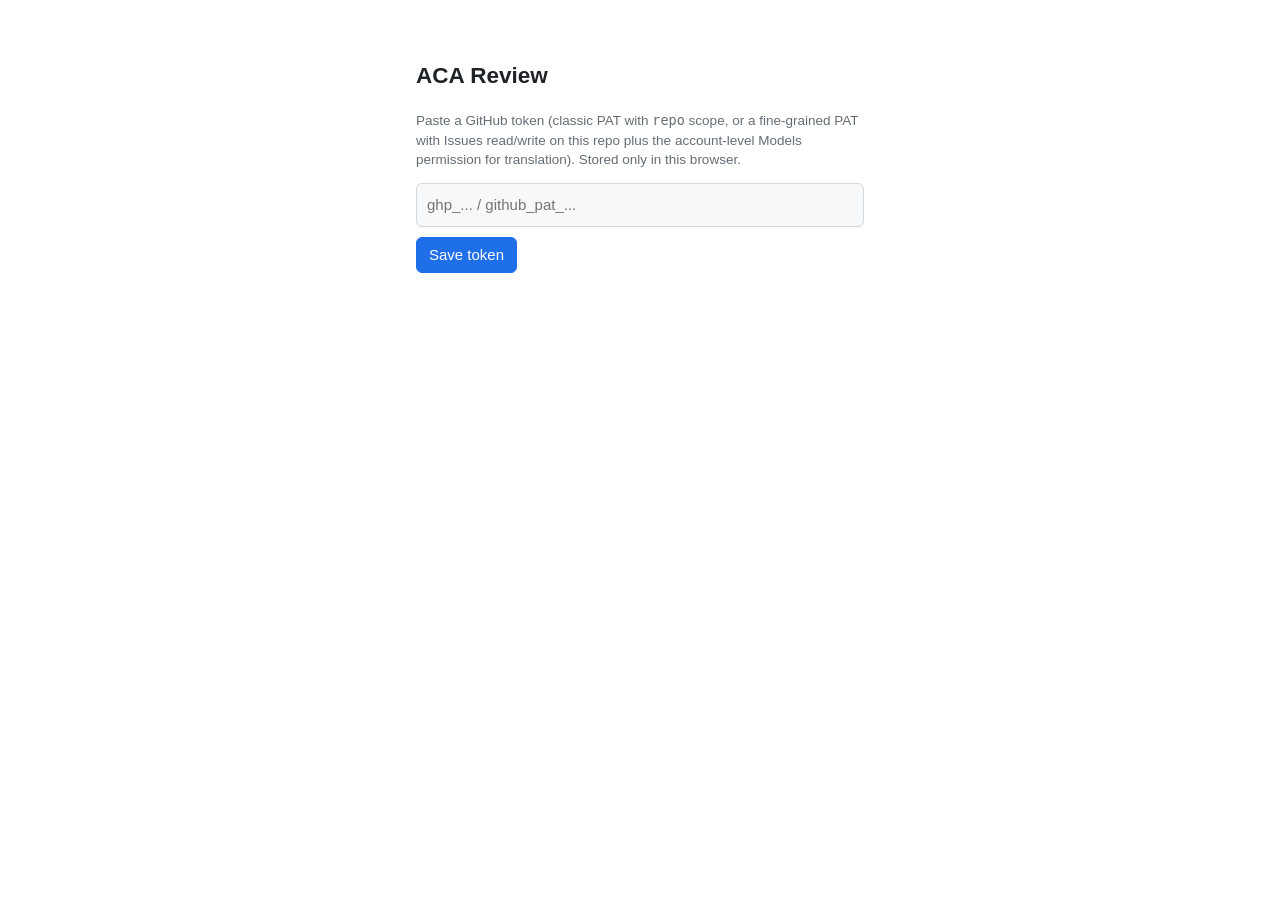
<file: ui/index.html>
<!DOCTYPE html>
<html lang="en">
<head>
<meta charset="utf-8">
<meta name="viewport" content="width=device-width, initial-scale=1, viewport-fit=cover">
<meta name="theme-color" content="#1f6feb">
<meta name="apple-mobile-web-app-capable" content="yes">
<title>ACA Review</title>
<style>
  :root {
    --bg: #ffffff; --fg: #1f2328; --muted: #656d76; --line: #d0d7de;
    --accent: #1f6feb; --green: #1a7f37; --red: #cf222e; --blue: #0969da;
    --green-bg: #dafbe1; --red-bg: #ffebe9; --blue-bg: #ddf4ff; --card: #f6f8fa;
  }
  @media (prefers-color-scheme: dark) {
    :root {
      --bg: #0d1117; --fg: #e6edf3; --muted: #8b949e; --line: #30363d;
      --accent: #388bfd; --green: #3fb950; --red: #f85149; --blue: #58a6ff;
      --green-bg: #12261e; --red-bg: #2d1214; --blue-bg: #0c2d6b33; --card: #161b22;
    }
  }
  * { box-sizing: border-box; }
  body { margin: 0; background: var(--bg); color: var(--fg);
         font: 15px/1.45 -apple-system, BlinkMacSystemFont, "Segoe UI", sans-serif; }
  header { position: sticky; top: 0; z-index: 10; background: var(--bg);
           border-bottom: 1px solid var(--line); padding: 10px 14px;
           display: flex; align-items: center; gap: 12px; flex-wrap: wrap; }
  header h1 { font-size: 16px; margin: 0; }
  .stat { color: var(--muted); font-size: 13px; }
  .spacer { flex: 1; }
  button { font: inherit; border: 1px solid var(--line); background: var(--card);
           color: var(--fg); border-radius: 6px; padding: 6px 12px; cursor: pointer; }
  button:hover { border-color: var(--muted); }
  button.primary { background: var(--accent); border-color: var(--accent); color: #fff; }
  button.small { padding: 2px 9px; font-size: 12.5px; }
  #banner { display: none; padding: 8px 14px; font-size: 14px; }
  #banner.err { display: block; background: var(--red-bg); color: var(--red); }
  #banner.ok { display: block; background: var(--green-bg); color: var(--green); }
  main { max-width: 900px; margin: 0 auto; padding: 8px 10px 90px; }
  .group-head { position: sticky; top: 49px; background: var(--bg); z-index: 5;
                display: flex; align-items: center; gap: 8px; padding: 14px 4px 6px;
                border-bottom: 2px solid var(--line); }
  .group-head b { font-size: 15px; }
  .group-head .count { color: var(--muted); font-size: 13px; }
  .row { border-bottom: 1px solid var(--line); }
  .row-head { display: flex; align-items: center; gap: 8px; padding: 9px 4px;
              cursor: pointer; -webkit-tap-highlight-color: transparent; }
  .row-head:hover { background: var(--card); }
  .row.focused .row-head { outline: 2px solid var(--accent); outline-offset: -2px; }
  .row-title { flex: 1; min-width: 0; overflow: hidden; text-overflow: ellipsis;
               white-space: nowrap; }
  .row.open .row-title { white-space: normal; }
  .chip { font-size: 11.5px; padding: 1px 7px; border-radius: 10px;
          background: var(--card); border: 1px solid var(--line);
          color: var(--muted); white-space: nowrap; }
  .row.d-approve { background: var(--green-bg); }
  .row.d-reject  { background: var(--red-bg); }
  .row.d-edit    { background: var(--blue-bg); }
  .verdict { font-size: 12px; font-weight: 600; white-space: nowrap; }
  .d-approve .verdict { color: var(--green); }
  .d-reject  .verdict { color: var(--red); }
  .d-edit    .verdict { color: var(--blue); }
  .detail { display: none; padding: 4px 10px 14px; }
  .row.open .detail { display: block; }
  .detail .abs { color: var(--fg); margin: 8px 0; font-size: 14px; }
  .detail .meta { color: var(--muted); font-size: 13px; margin: 4px 0; }
  .detail a { color: var(--accent); }
  .actions { display: flex; gap: 8px; margin-top: 10px; flex-wrap: wrap; }
  .actions button { min-height: 38px; }
  .btn-approve.active { background: var(--green); border-color: var(--green); color: #fff; }
  .btn-reject.active  { background: var(--red); border-color: var(--red); color: #fff; }
  .btn-edit.active    { background: var(--blue); border-color: var(--blue); color: #fff; }
  .editbox { display: none; margin-top: 10px; padding: 10px; background: var(--card);
             border: 1px solid var(--line); border-radius: 8px; }
  .editbox.show { display: block; }
  .editbox label { display: block; font-size: 12.5px; color: var(--muted); margin: 8px 0 3px; }
  .editbox select, .editbox input[type=text], .editbox textarea {
    width: 100%; font: inherit; padding: 7px 9px; border-radius: 6px;
    border: 1px solid var(--line); background: var(--bg); color: var(--fg); }
  .tagrow { display: flex; gap: 10px; flex-wrap: wrap; }
  .tagrow label { display: flex; align-items: center; gap: 4px; margin: 2px 0;
                  font-size: 13px; color: var(--fg); }
  #submitbar { position: fixed; bottom: 0; left: 0; right: 0; z-index: 20;
               background: var(--bg); border-top: 1px solid var(--line);
               padding: 10px 14px calc(10px + env(safe-area-inset-bottom));
               display: flex; align-items: center; gap: 12px; }
  #submitbar .pending { font-size: 14px; }
  #acks { font-size: 12.5px; color: var(--muted); }
  dialog { border: 1px solid var(--line); border-radius: 10px; background: var(--bg);
           color: var(--fg); max-width: 640px; width: 92vw; padding: 0; }
  dialog::backdrop { background: rgba(0,0,0,.45); }
  dialog .body { padding: 16px; max-height: 70vh; overflow: auto; }
  dialog pre { background: var(--card); padding: 10px; border-radius: 8px;
               white-space: pre-wrap; word-break: break-word; font-size: 13px; }
  dialog .foot { padding: 12px 16px; border-top: 1px solid var(--line);
                 display: flex; gap: 10px; justify-content: flex-end; }
  #login { max-width: 480px; margin: 60px auto; padding: 0 16px; }
  #login input { width: 100%; font: inherit; padding: 10px; border-radius: 6px;
                 border: 1px solid var(--line); background: var(--card); color: var(--fg); }
  #login p { color: var(--muted); font-size: 13.5px; }
  .cap { font-size: 13px; margin: 4px 0; }
  kbd { background: var(--card); border: 1px solid var(--line); border-radius: 4px;
        padding: 0 5px; font-size: 12px; }
  .hint { color: var(--muted); font-size: 12.5px; padding: 8px 4px; }
</style>
</head>
<body>

<div id="login" style="display:none">
  <h2>ACA Review</h2>
  <p>Paste a GitHub token (classic PAT with <code>repo</code> scope, or a
     fine-grained PAT with Issues read/write on this repo plus the account-level
     Models permission for translation). Stored only in this browser.</p>
  <input id="tokenInput" type="password" placeholder="ghp_... / github_pat_...">
  <div style="margin-top:10px"><button class="primary" id="saveToken">Save token</button></div>
  <div id="caps" style="margin-top:14px"></div>
</div>

<div id="app" style="display:none">
  <header>
    <h1>📥 Review</h1>
    <span class="stat" id="statPool"></span>
    <span class="stat" id="statDone"></span>
    <span class="spacer"></span>
    <button class="small" id="refresh">↻ Refresh</button>
    <button class="small" id="logout" title="Forget token">⎋</button>
  </header>
  <div id="banner"></div>
  <main id="list"></main>
  <div id="submitbar">
    <span class="pending" id="pendingCount">0 drafted</span>
    <span id="acks"></span>
    <span class="spacer"></span>
    <button id="clearDraft" class="small">Clear</button>
    <button class="primary" id="submit">Submit</button>
  </div>
</div>

<dialog id="confirmDlg">
  <div class="body">
    <h3 style="margin-top:0">Comments to post</h3>
    <div id="dlgContent"></div>
  </div>
  <div class="foot">
    <button id="dlgCancel">Cancel</button>
    <button class="primary" id="dlgSend">Post</button>
  </div>
</dialog>

<script>
'use strict';
/* ============ config ============ */
const OWNER = 'EuniAI', REPO = 'awesome-code-agents';
const REVIEWER = 'zhaoyang-chu';           // casefolded login; decide.yml trusts the same
const API = 'https://api.github.com';
const RAW = `https://raw.githubusercontent.com/${OWNER}/${REPO}/main`;
const MODELS_URL = 'https://models.github.ai/inference/chat/completions';
const MODELS_MODEL = 'openai/gpt-4o-mini';
const LS = { token: 'aca_token', draft: 'aca_draft', acks: 'aca_acks', done: 'aca_done_today' };

/* ============ tiny state ============ */
let token = localStorage.getItem(LS.token) || '';
let draft = JSON.parse(localStorage.getItem(LS.draft) || '{}');   // key issue#idx -> decision
let entries = [];            // undecided queue items
let leafMeta = {};           // leaf key -> {emoji,title,path,order}
let leafKeys = [];
let focusIdx = -1;
const $ = s => document.querySelector(s);

function saveDraft() { localStorage.setItem(LS.draft, JSON.stringify(draft)); updateBar(); }
function banner(msg, cls) { const b = $('#banner'); b.textContent = msg; b.className = cls || ''; }
function todayKey() { return new Date().toISOString().slice(0, 10); }
function bumpDone(n) {
  const d = JSON.parse(localStorage.getItem(LS.done) || '{}');
  const k = todayKey(); d[k] = (d[k] || 0) + n;
  localStorage.setItem(LS.done, JSON.stringify(d)); return d[k];
}
function doneToday() { return (JSON.parse(localStorage.getItem(LS.done) || '{}'))[todayKey()] || 0; }

/* ============ GitHub API ============ */
async function gh(path, opts = {}) {
  const r = await fetch(API + path, { ...opts, headers: {
    'Authorization': 'Bearer ' + token,
    'Accept': 'application/vnd.github+json',
    ...(opts.body ? { 'Content-Type': 'application/json' } : {}),
    ...opts.headers } });
  if (!r.ok) throw new Error(`${path} -> ${r.status} ${await r.text().then(t=>t.slice(0,140))}`);
  return r.status === 204 ? null : r.json();
}
async function ghPaged(path) {
  let out = [], page = 1;
  for (;;) {
    const batch = await gh(`${path}${path.includes('?') ? '&' : '?'}per_page=100&page=${page}`);
    out = out.concat(batch);
    if (batch.length < 100) return out;
    page++;
  }
}

/* ============ decision parsing (mirrors automation/reviewflow.py) ============ */
const RE_APPROVE = /\/approve\s+(all|[\d,\s\-]+)/gi;
const RE_REJECT  = /\/reject\s+(all|[\d,\s\-]+)([^\/\n]*)/gi;
const RE_EDIT    = /\/edit\s+(\d+)\s+([^\n]+?)(?=\s*\/(?:approve|reject|edit)\b|\s*\n|\s*$)/gi;
function parseIndices(spec, n) {
  spec = spec.trim();
  if (spec.toLowerCase() === 'all') return Array.from({length: n}, (_, i) => i + 1);
  const out = [];
  for (const part of spec.split(',')) {
    const p = part.trim(), m = p.match(/^(\d+)-(\d+)$/);
    if (m) { for (let i = +m[1]; i <= +m[2]; i++) out.push(i); }
    else if (/^\d+$/.test(p)) out.push(+p);
  }
  return out.filter(i => i >= 1 && i <= n);
}
function decidedIndices(comments, n) {
  const decided = new Set();
  for (const c of comments) {
    if (((c.user || {}).login || '').toLowerCase() !== REVIEWER) continue;
    const body = c.body || '', events = [];
    for (const m of body.matchAll(RE_APPROVE)) events.push([m.index, m[1]]);
    for (const m of body.matchAll(RE_REJECT))  events.push([m.index, m[1]]);
    for (const m of body.matchAll(RE_EDIT))    events.push([m.index, m[1]]);
    for (const [, spec] of events.sort((a, b) => a[0] - b[0]))
      for (const i of parseIndices(String(spec), n)) decided.add(i);
  }
  return decided;
}

/* ============ load ============ */
async function loadTaxonomy() {
  const tax = await (await fetch(`${RAW}/automation/data/taxonomy.json`)).json();
  leafMeta = {}; leafKeys = [];
  const walk = (nodes, path) => nodes.forEach(nd => {
    const label = `${nd.emoji || ''} ${nd.title}`.trim();
    if (nd.children && nd.children.length) walk(nd.children, [...path, label]);
    else { leafMeta[nd.key] = { label, path: path.join(' › '), order: leafKeys.length }; leafKeys.push(nd.key); }
  });
  walk(tax.nodes, []);
}
async function loadPool() {
  banner('Loading pool…');
  const issues = await ghPaged(`/repos/${OWNER}/${REPO}/issues?labels=paper-review&state=open`);
  entries = [];
  for (const issue of issues) {
    const m = (issue.body || '').match(/```json\n([\s\S]*?)\n```/);
    if (!m) continue;
    let payload; try { payload = JSON.parse(m[1]); } catch { continue; }
    const comments = await ghPaged(`/repos/${OWNER}/${REPO}/issues/${issue.number}/comments`);
    const done = decidedIndices(comments, payload.length);
    payload.forEach((e, i) => {
      if (!done.has(i + 1)) entries.push({ issue: issue.number, idx: i + 1, ...e });
    });
  }
  const order = e => (leafMeta[e.category] || { order: 999 }).order;
  entries.sort((a, b) => order(a) - order(b) || a.issue - b.issue || a.idx - b.idx);
  // drop drafts whose entries are gone (already applied)
  const alive = new Set(entries.map(e => `${e.issue}#${e.idx}`));
  for (const k of Object.keys(draft)) if (!alive.has(k)) delete draft[k];
  saveDraft();
  render();
  banner('');
}

/* ============ render ============ */
function esc(s) { return String(s || '').replace(/[&<>"]/g, c => ({'&':'&amp;','<':'&lt;','>':'&gt;','"':'&quot;'}[c])); }
const SRC = { inbox: '📥', backfill: '🕰️', backlog: '🗃️' };
const TAGS = ['survey', 'empirical', 'position', 'benchmark', 'model', 'training-data'];

function render() {
  $('#statPool').textContent = `${entries.length} in pool`;
  $('#statDone').textContent = `· ${doneToday()} cleared today`;
  const list = $('#list'); list.innerHTML = '';
  let lastCat = null;
  entries.forEach((e, qi) => {
    if (e.category !== lastCat) {
      lastCat = e.category;
      const meta = leafMeta[e.category] || { label: e.category, path: '' };
      const n = entries.filter(x => x.category === e.category).length;
      const gh = document.createElement('div');
      gh.className = 'group-head';
      gh.innerHTML = `<b>${esc(meta.path ? meta.path + ' › ' : '')}${esc(meta.label)}</b>
        <span class="count">${n}</span><span class="spacer"></span>
        <button class="small" data-groupapprove="${esc(e.category)}">✓ approve group</button>`;
      list.appendChild(gh);
    }
    list.appendChild(rowEl(e, qi));
  });
  if (!entries.length) list.innerHTML = '<p class="hint">Pool is clear. 🎉</p>';
  else list.insertAdjacentHTML('beforeend',
    '<p class="hint">Keys: <kbd>j</kbd>/<kbd>k</kbd> move · <kbd>enter</kbd> open · <kbd>a</kbd> approve · <kbd>r</kbd> reject · <kbd>e</kbd> edit</p>');
  updateBar();
}

function rowEl(e, qi) {
  const key = `${e.issue}#${e.idx}`, d = draft[key];
  const row = document.createElement('div');
  row.className = 'row' + (d ? ' d-' + d.action : '');
  row.dataset.key = key; row.dataset.qi = qi;
  const p = e.paper, authors = (p.authors || []).slice(0, 3).join(', ');
  const verdict = d ? ({approve: '✓', reject: '✗', edit: '✎ ' + (d.category || '')}[d.action]) : '';
  row.innerHTML = `
    <div class="row-head">
      <span class="chip">${esc(e.category)}</span>
      <span class="row-title">${esc(p.title)}</span>
      <span class="verdict">${esc(verdict)}</span>
      <span>${SRC[e.source] || ''}</span>
    </div>
    <div class="detail">
      <div class="meta">${esc(authors)}${(p.authors||[]).length>3?', et al.':''} · ${esc(p.venue)} ·
        <a href="${esc((p.links||{}).paper)}" target="_blank" rel="noopener">paper ↗</a> · #${e.issue}/${e.idx}</div>
      <div class="abs">${esc(e.summary)}</div>
      <div class="meta">classifier: ${esc(e.reason)}</div>
      <div class="actions">
        <button class="btn-approve ${d && d.action==='approve' ? 'active':''}">✓ Approve</button>
        <button class="btn-reject ${d && d.action==='reject' ? 'active':''}">✗ Reject</button>
        <button class="btn-edit ${d && d.action==='edit' ? 'active':''}">✎ Edit</button>
        <button class="btn-clear small">↺</button>
      </div>
      <div class="editbox ${d && (d.action==='reject') ? 'show':''}" data-box="reject">
        <label>Reject reason (中文可,提交时自动翻译)</label>
        <input type="text" class="in-rejreason" value="${esc(d && d.rejreason || '')}">
      </div>
      <div class="editbox ${d && d.action==='edit' ? 'show':''}" data-box="edit">
        <label>Category</label>
        <select class="in-cat">${leafKeys.map(k =>
          `<option value="${k}" ${((d&&d.category)||e.category)===k?'selected':''}>${esc(k)}</option>`).join('')}</select>
        <label>Tags</label>
        <div class="tagrow">${TAGS.map(t => `<label><input type="checkbox" class="in-tag" value="${t}"
          ${((d&&d.tags)||e.tags||[]).includes(t)?'checked':''}>${t}</label>`).join('')}</div>
        <label>Venue (blank = keep "${esc(p.venue)}")</label>
        <input type="text" class="in-venue" value="${esc(d && d.venue || '')}">
        <label>Reason (中文可)</label>
        <input type="text" class="in-editreason" value="${esc(d && d.editreason || '')}">
      </div>
    </div>`;
  return row;
}

function setDraft(key, dec) {
  if (dec) draft[key] = dec; else delete draft[key];
  saveDraft();
  const row = document.querySelector(`.row[data-key="${CSS.escape(key)}"]`);
  if (!row) return;
  const e = entries.find(x => `${x.issue}#${x.idx}` === key);
  const open = row.classList.contains('open'), focused = row.classList.contains('focused');
  const fresh = rowEl(e, +row.dataset.qi);
  if (open) fresh.classList.add('open');
  if (focused) fresh.classList.add('focused');
  row.replaceWith(fresh);
}

function updateBar() {
  const n = Object.keys(draft).length;
  $('#pendingCount').textContent = `${n} drafted`;
  $('#submit').disabled = !n;
}

/* ============ interactions ============ */
document.addEventListener('click', ev => {
  const gBtn = ev.target.closest('[data-groupapprove]');
  if (gBtn) {
    const cat = gBtn.dataset.groupapprove;
    const targets = entries.filter(e => e.category === cat);
    if (confirm(`Approve all ${targets.length} papers in ${cat}?`))
      targets.forEach(e => setDraft(`${e.issue}#${e.idx}`, { action: 'approve' }));
    return;
  }
  const row = ev.target.closest('.row');
  if (!row) return;
  const key = row.dataset.key;
  const grab = () => collectInputs(row, key);
  if (ev.target.closest('.btn-approve')) return setDraft(key, { action: 'approve' });
  if (ev.target.closest('.btn-reject'))  return setDraft(key, { action: 'reject', rejreason: grab().rejreason });
  if (ev.target.closest('.btn-edit'))    return setDraft(key, { action: 'edit', ...grab() });
  if (ev.target.closest('.btn-clear'))   return setDraft(key, null);
  if (ev.target.closest('.row-head')) { row.classList.toggle('open'); focusRow(+row.dataset.qi); }
});
document.addEventListener('input', ev => {
  const row = ev.target.closest('.row'); if (!row) return;
  const key = row.dataset.key, d = draft[key]; if (!d) return;
  Object.assign(d, collectInputs(row, key)); saveDraft();
});
function collectInputs(row, key) {
  const v = sel => { const el = row.querySelector(sel); return el ? el.value.trim() : ''; };
  return {
    rejreason: v('.in-rejreason'),
    category: v('.in-cat'),
    tags: [...row.querySelectorAll('.in-tag:checked')].map(x => x.value),
    venue: v('.in-venue'),
    editreason: v('.in-editreason'),
  };
}
function focusRow(qi) {
  focusIdx = qi;
  document.querySelectorAll('.row.focused').forEach(r => r.classList.remove('focused'));
  const row = document.querySelector(`.row[data-qi="${qi}"]`);
  if (row) { row.classList.add('focused'); row.scrollIntoView({ block: 'nearest' }); }
}
document.addEventListener('keydown', ev => {
  if (['INPUT', 'TEXTAREA', 'SELECT'].includes(document.activeElement.tagName)) return;
  const row = document.querySelector(`.row[data-qi="${focusIdx}"]`);
  const key = row && row.dataset.key;
  if (ev.key === 'j') focusRow(Math.min(focusIdx + 1, entries.length - 1));
  else if (ev.key === 'k') focusRow(Math.max(focusIdx - 1, 0));
  else if (ev.key === 'Enter' && row) row.classList.toggle('open');
  else if (ev.key === 'a' && key) setDraft(key, { action: 'approve' });
  else if (ev.key === 'r' && key) { row.classList.add('open'); setDraft(key, { action: 'reject', rejreason: '' });
    setTimeout(() => row.querySelector('.in-rejreason') && document.querySelector(`.row[data-qi="${focusIdx}"] .in-rejreason`).focus(), 0); }
  else if (ev.key === 'e' && key) { row.classList.add('open'); setDraft(key, { action: 'edit', ...collectInputs(row, key) }); }
});

/* ============ translation (GitHub Models) ============ */
const hasCJK = s => /[一-鿿]/.test(s || '');
function sanitize(s) { return String(s || '').replace(/[\/=\n\r]+/g, ' ').replace(/\s+/g, ' ').trim(); }
async function translateAll(texts) {
  if (!texts.length) return [];
  const r = await fetch(MODELS_URL, {
    method: 'POST',
    headers: { 'Authorization': 'Bearer ' + token, 'Content-Type': 'application/json' },
    body: JSON.stringify({
      model: MODELS_MODEL, temperature: 0.2,
      messages: [
        { role: 'system', content:
          'Translate each Chinese review note to concise English for a paper-curation command. ' +
          'Keep technical terms. Output ONLY a JSON array of strings, same order and length as the input. ' +
          'Never use slashes, equals signs, or newlines inside the strings.' },
        { role: 'user', content: JSON.stringify(texts) }],
    }),
  });
  if (!r.ok) throw new Error(`translation failed: ${r.status} ${await r.text().then(t=>t.slice(0,140))}`);
  const data = await r.json();
  let content = (data.choices[0].message.content || '').trim()
    .replace(/^```json?\s*/i, '').replace(/```$/, '');
  const arr = JSON.parse(content);
  if (!Array.isArray(arr) || arr.length !== texts.length) throw new Error('translation shape mismatch');
  return arr.map(sanitize);
}

/* ============ submit ============ */
function compressIndices(nums) {
  nums = [...nums].sort((a, b) => a - b);
  const parts = [];
  for (let i = 0; i < nums.length;) {
    let j = i; while (j + 1 < nums.length && nums[j + 1] === nums[j] + 1) j++;
    parts.push(j > i + 0 && nums[j] !== nums[i] ? (nums[j] === nums[i] + 1 ? `${nums[i]},${nums[j]}` : `${nums[i]}-${nums[j]}`) : `${nums[i]}`);
    i = j + 1;
  }
  return parts.join(',');
}
async function buildComments() {
  // gather Chinese strings for one batched translation
  const pending = Object.entries(draft);
  const zhTexts = [], zhSlots = [];
  for (const [key, d] of pending)
    for (const field of ['rejreason', 'editreason', 'venue'])
      if (hasCJK(d[field])) { zhSlots.push([d, field]); zhTexts.push(d[field]); }
  if (zhTexts.length) {
    banner(`Translating ${zhTexts.length} notes…`);
    const en = await translateAll(zhTexts);
    zhSlots.forEach(([d, f], i) => { d[f] = en[i]; });
    saveDraft();
  }
  // group by issue
  const byIssue = {};
  for (const [key, d] of pending) {
    const [issue, idx] = key.split('#').map(Number);
    (byIssue[issue] = byIssue[issue] || []).push({ idx, d });
  }
  const comments = {};
  for (const [issue, items] of Object.entries(byIssue)) {
    const lines = [];
    const approves = items.filter(x => x.d.action === 'approve').map(x => x.idx);
    if (approves.length) lines.push(`/approve ${compressIndices(approves)}`);
    const plainRejects = items.filter(x => x.d.action === 'reject' && !sanitize(x.d.rejreason)).map(x => x.idx);
    if (plainRejects.length) lines.push(`/reject ${compressIndices(plainRejects)}`);
    for (const { idx, d } of items.filter(x => x.d.action === 'reject' && sanitize(x.d.rejreason)))
      lines.push(`/reject ${idx} ${sanitize(d.rejreason)}`);
    for (const { idx, d } of items.filter(x => x.d.action === 'edit')) {
      const e = entries.find(x => x.issue === +issue && x.idx === idx) || {};
      const kv = [];
      if (d.category && d.category !== e.category) kv.push(`category=${d.category}`);
      if (d.tags && JSON.stringify(d.tags) !== JSON.stringify(e.tags || []))
        kv.push(`tags=${d.tags.length ? d.tags.join(',') : '-'}`);
      if (sanitize(d.venue)) kv.push(`venue=${sanitize(d.venue)}`);
      if (sanitize(d.editreason)) kv.push(`reason=${sanitize(d.editreason)}`);
      lines.push(kv.length ? `/edit ${idx} ${kv.join(' ')}` : `/approve ${idx}`);
    }
    comments[issue] = lines.join('\n');
  }
  return comments;
}

$('#submit').addEventListener('click', async () => {
  try {
    const comments = await buildComments();
    banner('');
    $('#dlgContent').innerHTML = Object.entries(comments)
      .map(([n, body]) => `<p class="meta">→ issue #${n}</p><pre>${esc(body)}</pre>`).join('');
    $('#confirmDlg').showModal();
    $('#dlgSend').onclick = async () => {
      $('#confirmDlg').close();
      banner('Posting…');
      const watch = [];
      try {
        for (const [issue, body] of Object.entries(comments)) {
          const c = await gh(`/repos/${OWNER}/${REPO}/issues/${issue}/comments`,
                            { method: 'POST', body: JSON.stringify({ body }) });
          watch.push({ issue: +issue, id: c.id });
        }
      } catch (e) { banner('Post failed: ' + e.message, 'err'); return; }
      const n = Object.keys(draft).length;
      const keys = Object.keys(draft);
      draft = {}; saveDraft();
      entries = entries.filter(e => !keys.includes(`${e.issue}#${e.idx}`));
      bumpDone(n); render();
      banner(`Posted ${watch.length} comment(s), ${n} decisions. Waiting for the Action…`, 'ok');
      localStorage.setItem(LS.acks, JSON.stringify(watch));
      pollAcks();
    };
  } catch (e) { banner(e.message, 'err'); }
});
$('#dlgCancel').addEventListener('click', () => $('#confirmDlg').close());
$('#clearDraft').addEventListener('click', () => { if (confirm('Discard all drafted decisions?')) { draft = {}; saveDraft(); render(); } });

/* ============ ack polling (decide thumbs-up = processed) ============ */
let ackTimer = null;
async function pollAcks() {
  clearTimeout(ackTimer);
  const watch = JSON.parse(localStorage.getItem(LS.acks) || '[]');
  if (!watch.length) { $('#acks').textContent = ''; return; }
  let done = 0;
  for (const w of watch) {
    try {
      const c = await gh(`/repos/${OWNER}/${REPO}/issues/comments/${w.id}`);
      if (((c.reactions || {})['+1'] || 0) > 0) done++;
    } catch { done++; /* comment gone = issue closed = processed */ }
  }
  $('#acks').textContent = done === watch.length ? '✅ all processed' : `⏳ ${done}/${watch.length} processed`;
  if (done === watch.length) { localStorage.setItem(LS.acks, '[]'); banner('Action processed everything. ✅', 'ok'); }
  else ackTimer = setTimeout(pollAcks, 8000);
}

/* ============ login flow ============ */
async function checkCaps() {
  const caps = $('#caps'); caps.innerHTML = '';
  const add = (ok, what) => caps.insertAdjacentHTML('beforeend', `<div class="cap">${ok ? '✅' : '❌'} ${what}</div>`);
  try { const u = await gh('/user'); add(true, `identity: ${u.login}`); }
  catch { add(false, 'token invalid'); return false; }
  try { await gh(`/repos/${OWNER}/${REPO}/issues?labels=paper-review&state=open&per_page=1`); add(true, 'issues read'); }
  catch { add(false, 'issues read (need repo access)'); return false; }
  try { await translateAll(['测试']); add(true, 'translation (GitHub Models)'); }
  catch (e) { add(false, 'translation unavailable: write reasons in English (' + e.message.slice(0, 60) + ')'); }
  return true;
}
$('#saveToken').addEventListener('click', async () => {
  token = $('#tokenInput').value.trim();
  if (!token) return;
  if (await checkCaps()) { localStorage.setItem(LS.token, token); start(); }
});
$('#logout').addEventListener('click', () => { localStorage.removeItem(LS.token); location.reload(); });
$('#refresh').addEventListener('click', () => loadPool().catch(e => banner(e.message, 'err')));

async function start() {
  $('#login').style.display = 'none';
  $('#app').style.display = 'block';
  try { await loadTaxonomy(); await loadPool(); pollAcks(); }
  catch (e) { banner(e.message, 'err'); }
}
if (token) start(); else $('#login').style.display = 'block';
</script>
</body>
</html>
</file>
